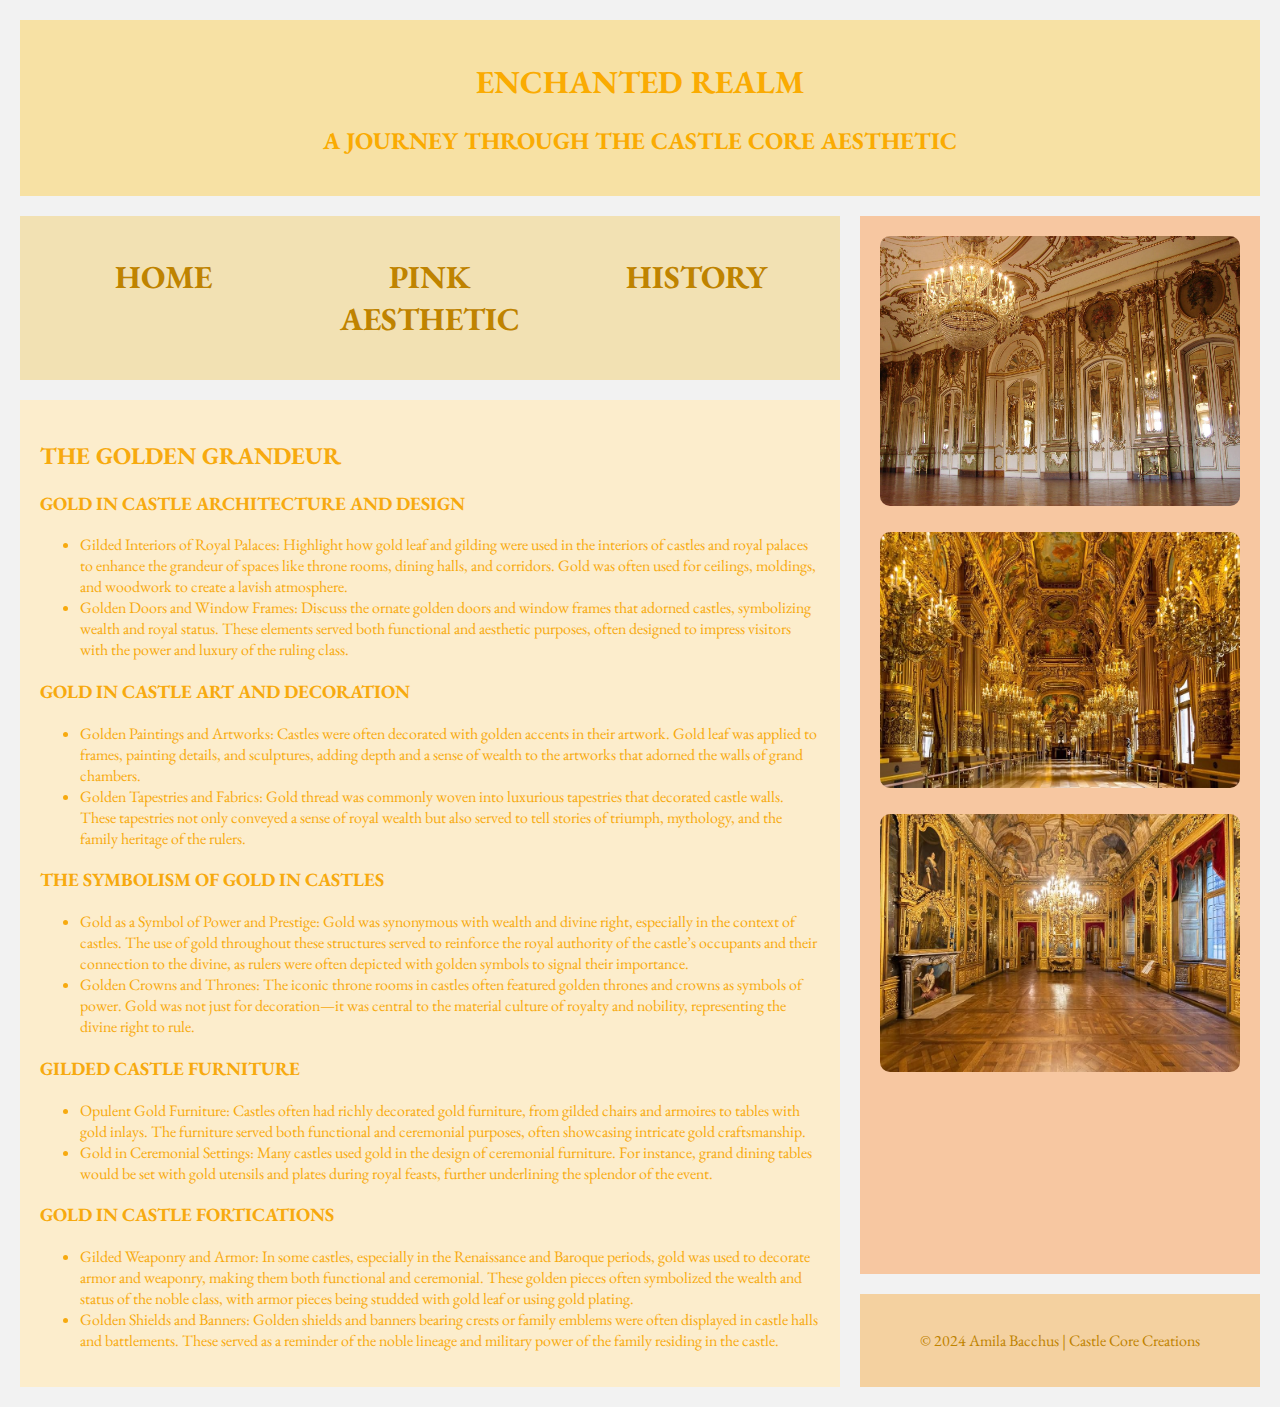
<file: index.html>
<!DOCTYPE html>
<html>
<head>
	<meta charset="utf-8">
	<meta name="viewport" content="width=device-width, initial-scale=1">

	<link rel="stylesheet" type="text/css" href="styles.css">
	<script src="sparkle.js"></script>
	<script src="https://code.jquery.com/jquery-3.6.0.min.js"></script>
	<link rel="preconnect" href="https://fonts.googleapis.com">
	<link rel="preconnect" href="https://fonts.gstatic.com" crossorigin>
	<link href="https://fonts.googleapis.com/css2?family=EB+Garamond:ital,wght@0,600;1,600&display=swap" rel="stylesheet">

	<title>CASTLECORE</title>
</head>
<body>

	<div class="castle container">
		<header>
			<h1>Enchanted Realm</h1>
            <h2>A Journey Through the Castle Core Aesthetic</h2>
		</header>
		<nav>
			<a href="index.html">HOME</a>
			<a href="gallery.html">PINK AESTHETIC</a>
			<a href="about.html">HISTORY</a>
		</nav>
		<main>
			<h2>THE GOLDEN GRANDEUR</h2>
            <h3>GOLD IN CASTLE ARCHITECTURE AND DESIGN</h3>
			<ul>
  				<li>Gilded Interiors of Royal Palaces: Highlight how gold leaf and gilding were used in the interiors of castles and royal palaces to enhance the grandeur of spaces like throne rooms, dining halls, and corridors. Gold was often used for ceilings, moldings, and woodwork to create a lavish atmosphere.</li>
  				<li>Golden Doors and Window Frames: Discuss the ornate golden doors and window frames that adorned castles, symbolizing wealth and royal status. These elements served both functional and aesthetic purposes, often designed to impress visitors with the power and luxury of the ruling class.</li>
			</ul>
			<h3>GOLD IN CASTLE ART AND DECORATION</h3>
			<ul>
  				<li>Golden Paintings and Artworks: Castles were often decorated with golden accents in their artwork. Gold leaf was applied to frames, painting details, and sculptures, adding depth and a sense of wealth to the artworks that adorned the walls of grand chambers.</li>
  				<li>Golden Tapestries and Fabrics: Gold thread was commonly woven into luxurious tapestries that decorated castle walls. These tapestries not only conveyed a sense of royal wealth but also served to tell stories of triumph, mythology, and the family heritage of the rulers.</li>
			</ul>
			<h3>THE SYMBOLISM OF GOLD IN CASTLES</h3>
			<ul>
  				<li>Gold as a Symbol of Power and Prestige: Gold was synonymous with wealth and divine right, especially in the context of castles. The use of gold throughout these structures served to reinforce the royal authority of the castle’s occupants and their connection to the divine, as rulers were often depicted with golden symbols to signal their importance.</li>
  				<li>Golden Crowns and Thrones: The iconic throne rooms in castles often featured golden thrones and crowns as symbols of power. Gold was not just for decoration—it was central to the material culture of royalty and nobility, representing the divine right to rule.</li>
			</ul>
			<h3>GILDED CASTLE FURNITURE</h3>
			<ul>
  				<li>Opulent Gold Furniture: Castles often had richly decorated gold furniture, from gilded chairs and armoires to tables with gold inlays. The furniture served both functional and ceremonial purposes, often showcasing intricate gold craftsmanship.</li>
  				<li>Gold in Ceremonial Settings: Many castles used gold in the design of ceremonial furniture. For instance, grand dining tables would be set with gold utensils and plates during royal feasts, further underlining the splendor of the event.</li>
			</ul>
			<h3>GOLD IN CASTLE FORTICATIONS</h3>
			<ul>
  				<li>Gilded Weaponry and Armor: In some castles, especially in the Renaissance and Baroque periods, gold was used to decorate armor and weaponry, making them both functional and ceremonial. These golden pieces often symbolized the wealth and status of the noble class, with armor pieces being studded with gold leaf or using gold plating.</li>
  				<li>Golden Shields and Banners: Golden shields and banners bearing crests or family emblems were often displayed in castle halls and battlements. These served as a reminder of the noble lineage and military power of the family residing in the castle.</li>
			</ul>

		</main>
		<aside>
            	<img src="images/room.jpg" alt="room" class="glow-img" width= "100%" height= auto>
            	<br>
            	<br>
            	<img src="images/gold3.jpg" alt="cinderella" class="glow-img" width= "100%" height= auto>
            	<br>
            	<br>
            	<img src="images/gold2.jpg" alt="cinderella" class="glow-img" width= "100%" height= auto>

		</aside>
		<footer> 
			<p>&copy; 2024 Amila Bacchus | Castle Core Creations</p>
		</footer>
</body>
</html>
</file>
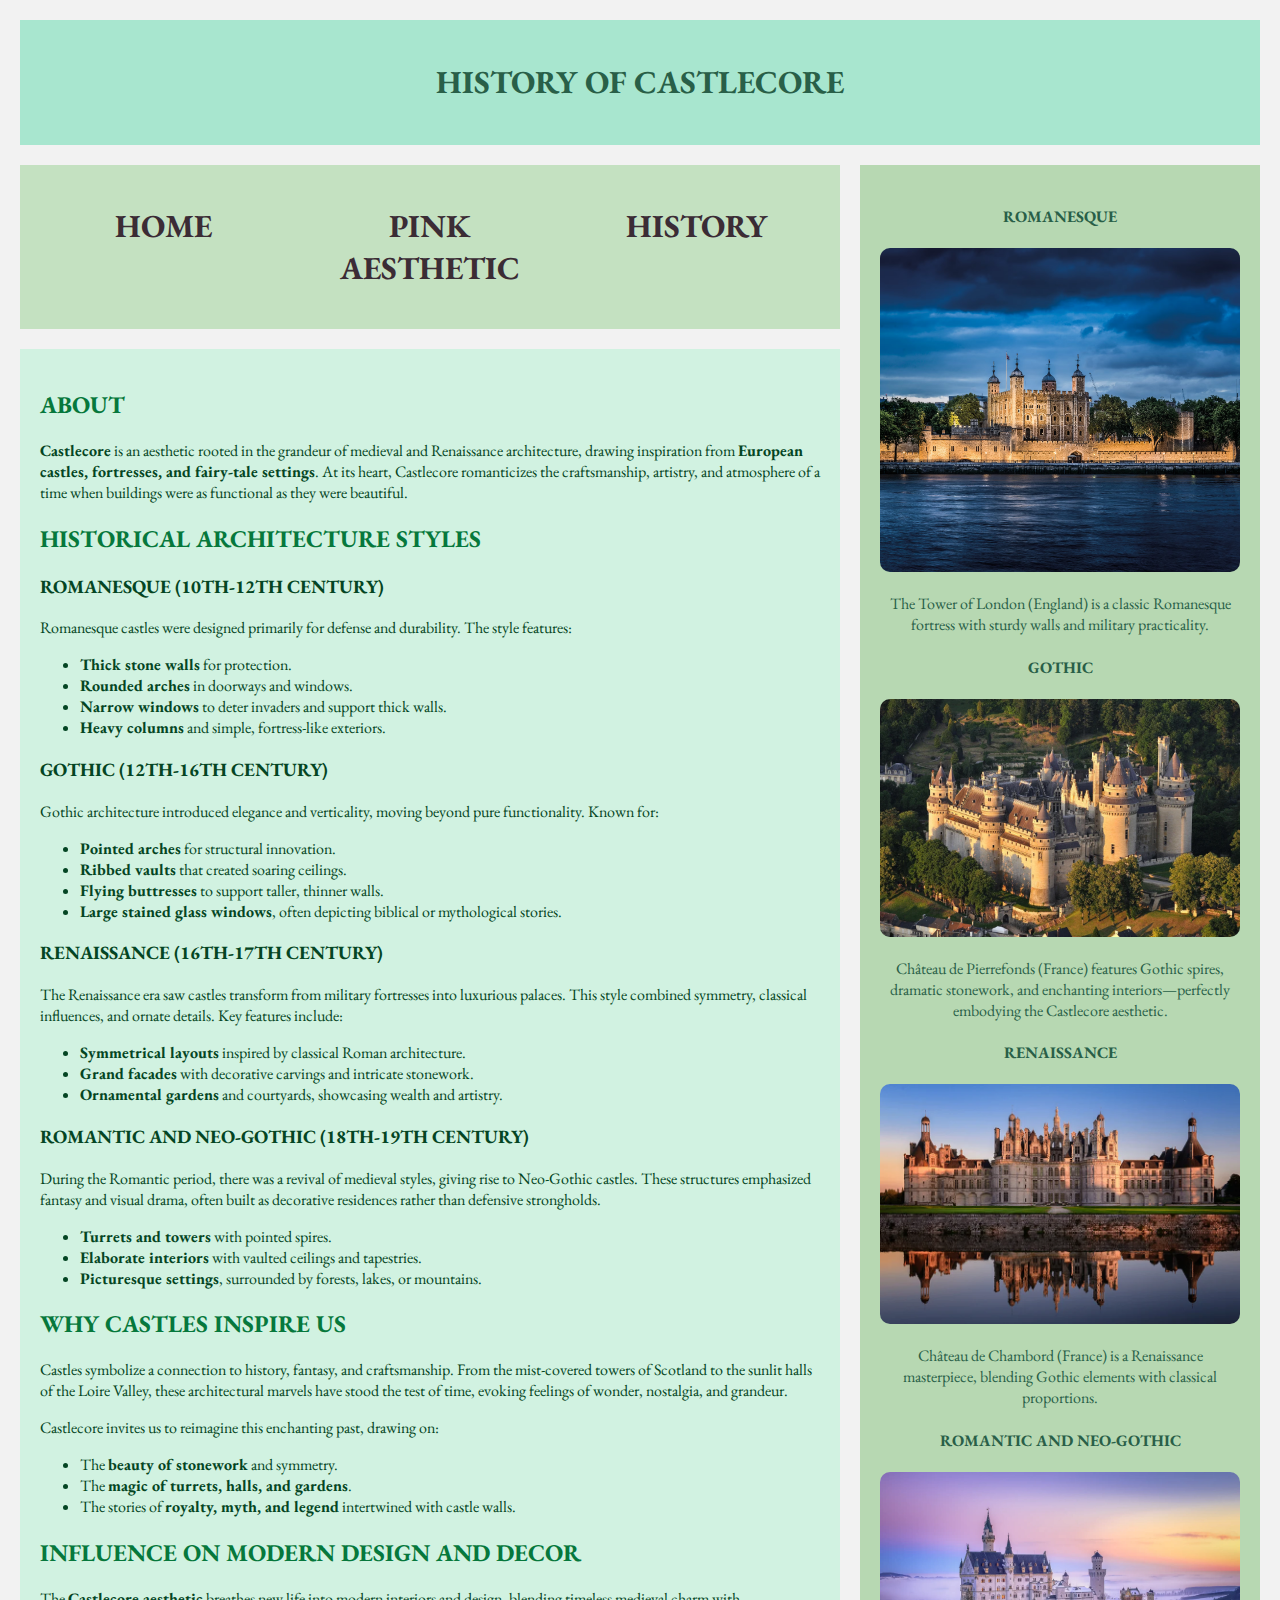
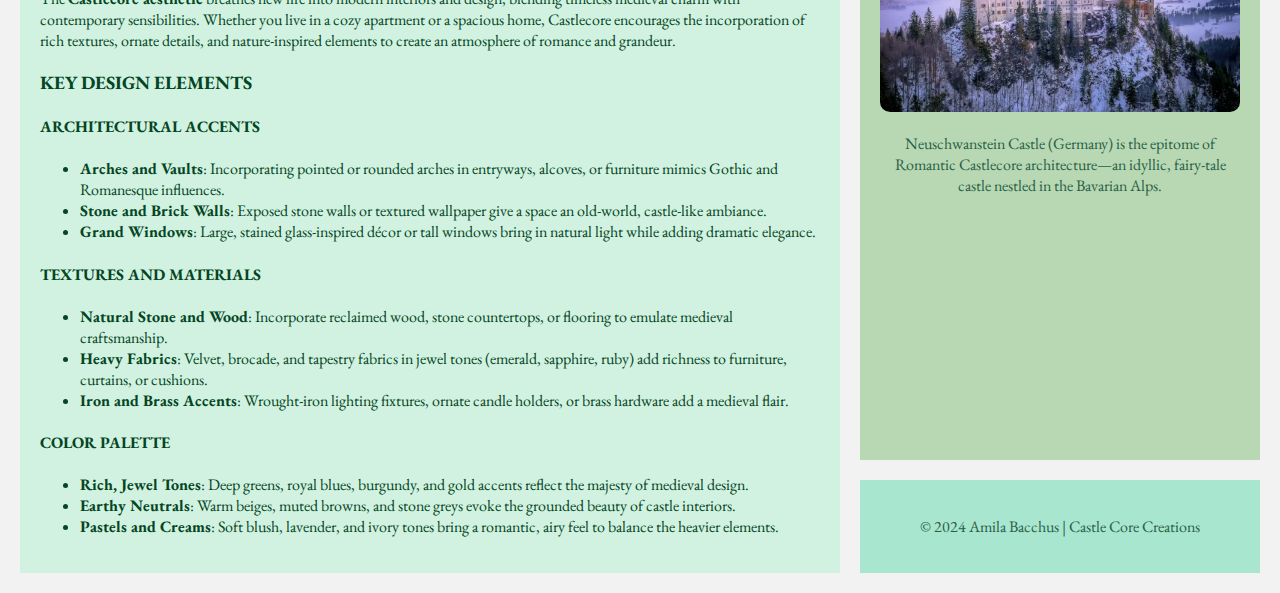
<file: about.html>
<!DOCTYPE html>
<html>
<head>
	<meta charset="utf-8">
	<meta name="viewport" content="width=device-width, initial-scale=1">

	<link rel="stylesheet" type="text/css" href="styles.css">
	<script src="sparkle.js"></script>
	<script src="https://code.jquery.com/jquery-3.6.0.min.js"></script>
	<link rel="preconnect" href="https://fonts.googleapis.com">
	<link rel="preconnect" href="https://fonts.gstatic.com" crossorigin>
	<link href="https://fonts.googleapis.com/css2?family=EB+Garamond:ital,wght@0,600;1,600&display=swap" rel="stylesheet">

	<title>HISTORY OF CASTLECORE</title>
</head>
<body>

	<div class="about container">
		<header>
			<h1>HISTORY OF CASTLECORE</h1>
		</header>
		<nav>
			<a href="index.html">HOME</a>
			<a href="gallery.html">PINK AESTHETIC</a>
			<a href="about.html">HISTORY</a>
		</nav>
		<main>
			<h2>ABOUT</h2>
			<p><b>Castlecore</b> is an aesthetic rooted in the grandeur of medieval and Renaissance architecture, drawing inspiration from <b>European castles, fortresses, and fairy-tale settings</b>. At its heart, Castlecore romanticizes the craftsmanship, artistry, and atmosphere of a time when buildings were as functional as they were beautiful.</p>

			<h2>HISTORICAL ARCHITECTURE STYLES</h2>
			
			<h3>ROMANESQUE (10TH-12TH CENTURY)</h3>
			<p>Romanesque castles were designed primarily for defense and durability. The style features:</p>
			<ul>
  				<li><b>Thick stone walls</b> for protection.</li>
  				<li><b>Rounded arches</b> in doorways and windows.</li>
  				<li><b>Narrow windows</b> to deter invaders and support thick walls.</li>
  				<li><b>Heavy columns</b> and simple, fortress-like exteriors.</li>
			</ul>
			<h3>GOTHIC (12TH-16TH CENTURY)</h3>
			<p>Gothic architecture introduced elegance and verticality, moving beyond pure functionality. Known for:</p>
			<ul>
  				<li><b>Pointed arches</b> for structural innovation.</li>
  				<li><b>Ribbed vaults</b> that created soaring ceilings.</li>
  				<li><b>Flying buttresses</b> to support taller, thinner walls.</li>
  				<li><b>Large stained glass windows</b>, often depicting biblical or mythological stories.</li>
			</ul>
			<h3>RENAISSANCE (16TH-17TH CENTURY)</h3>
			<p>The Renaissance era saw castles transform from military fortresses into luxurious palaces. This style combined symmetry, classical influences, and ornate details. Key features include:</p>
			<ul>
  				<li><b>Symmetrical layouts</b> inspired by classical Roman architecture.</li>
  				<li><b>Grand facades</b> with decorative carvings and intricate stonework.</li>
  				<li><b>Ornamental gardens</b> and courtyards, showcasing wealth and artistry.</li>
			</ul>
			<h3>ROMANTIC AND NEO-GOTHIC (18TH-19TH CENTURY)</h3>
			<p>During the Romantic period, there was a revival of medieval styles, giving rise to Neo-Gothic castles. These structures emphasized fantasy and visual drama, often built as decorative residences rather than defensive strongholds.</p>
			<ul>
  				<li><b>Turrets and towers</b> with pointed spires.</li>
  				<li><b>Elaborate interiors</b> with vaulted ceilings and tapestries.</li>
  				<li><b>Picturesque settings</b>, surrounded by forests, lakes, or mountains.</li>
			</ul>

			<h2>WHY CASTLES INSPIRE US</h2>
			<p>Castles symbolize a connection to history, fantasy, and craftsmanship. From the mist-covered towers of Scotland to the sunlit halls of the Loire Valley, these architectural marvels have stood the test of time, evoking feelings of wonder, nostalgia, and grandeur.</p>
			<p>Castlecore invites us to reimagine this enchanting past, drawing on:</p>
			<ul>
  				<li>The <b>beauty of stonework</b> and symmetry.</li>
  				<li>The <b>magic of turrets, halls, and gardens</b>.</li>
  				<li>The stories of <b>royalty, myth, and legend</b> intertwined with castle walls.</li>
			</ul>

			<h2>INFLUENCE ON MODERN DESIGN AND DECOR</h2>
			<p>The <b>Castlecore aesthetic</b> breathes new life into modern interiors and design, blending timeless medieval charm with contemporary sensibilities. Whether you live in a cozy apartment or a spacious home, Castlecore encourages the incorporation of rich textures, ornate details, and nature-inspired elements to create an atmosphere of romance and grandeur.</p>
			<h3>KEY DESIGN ELEMENTS</h3>
			<h4>ARCHITECTURAL ACCENTS</h4>
			<ul>
  				<li><b>Arches and Vaults</b>: Incorporating pointed or rounded arches in entryways, alcoves, or furniture mimics Gothic and Romanesque influences.</li>
  				<li><b>Stone and Brick Walls</b>: Exposed stone walls or textured wallpaper give a space an old-world, castle-like ambiance.</li>
  				<li><b>Grand Windows</b>: Large, stained glass-inspired décor or tall windows bring in natural light while adding dramatic elegance.</li>
			</ul>
			<h4>TEXTURES AND MATERIALS</h4>
			<ul>
  				<li><b>Natural Stone and Wood</b>: Incorporate reclaimed wood, stone countertops, or flooring to emulate medieval craftsmanship.</li>
  				<li><b>Heavy Fabrics</b>: Velvet, brocade, and tapestry fabrics in jewel tones (emerald, sapphire, ruby) add richness to furniture, curtains, or cushions.</li>
  				<li><b>Iron and Brass Accents</b>: Wrought-iron lighting fixtures, ornate candle holders, or brass hardware add a medieval flair.</li>
			</ul>
			<h4>COLOR PALETTE</h4>
			<ul>
  				<li><b>Rich, Jewel Tones</b>: Deep greens, royal blues, burgundy, and gold accents reflect the majesty of medieval design.</li>
  				<li><b>Earthy Neutrals</b>: Warm beiges, muted browns, and stone greys evoke the grounded beauty of castle interiors.</li>
  				<li><b>Pastels and Creams</b>: Soft blush, lavender, and ivory tones bring a romantic, airy feel to balance the heavier elements.</li>
			</ul>
		</main>

		<aside>
			<h4>ROMANESQUE</h4>
			<a href="https://en.wikipedia.org/wiki/Tower_of_London" target="_blank"><img src="images/london.avif" alt="london tower" class="glow-img" width= "100%" height= auto></a>
			
			<p>The Tower of London (England) is a classic Romanesque fortress with sturdy walls and military practicality.</p>
			
			<h4>GOTHIC</h4>
			<a href="https://en.wikipedia.org/wiki/Ch%C3%A2teau_de_Pierrefonds" target="_blank"><img src="images/cdp.webp" alt="cdp" class="glow-img" width= "100%" height=auto></a>
		
			<p>Château de Pierrefonds (France) features Gothic spires, dramatic stonework, and enchanting interiors—perfectly embodying the Castlecore aesthetic.</p>
		
			<h4>RENAISSANCE</h4>
			<a href="https://en.wikipedia.org/wiki/Ch%C3%A2teau_de_Chambord" target="_blank"><img src="images/cdc.webp" alt="cdc" class="glow-img" width= "100%" height=auto></a>
			<br>
			<p>Château de Chambord (France) is a Renaissance masterpiece, blending Gothic elements with classical proportions.</p>
		
			<h4>ROMANTIC AND NEO-GOTHIC</h4>
			<a href="https://en.wikipedia.org/wiki/Neuschwanstein_Castle" target="_blank"><img src="images/neusch.webp" alt="neusch" class="glow-img" width= "100%" height=auto></a>
			<br>
			<p>Neuschwanstein Castle (Germany) is the epitome of Romantic Castlecore architecture—an idyllic, fairy-tale castle nestled in the Bavarian Alps.</p>
		</aside>

		<footer>
			<p>&copy; 2024 Amila Bacchus | Castle Core Creations</p>
		</footer>

</body>
</html>
</file>
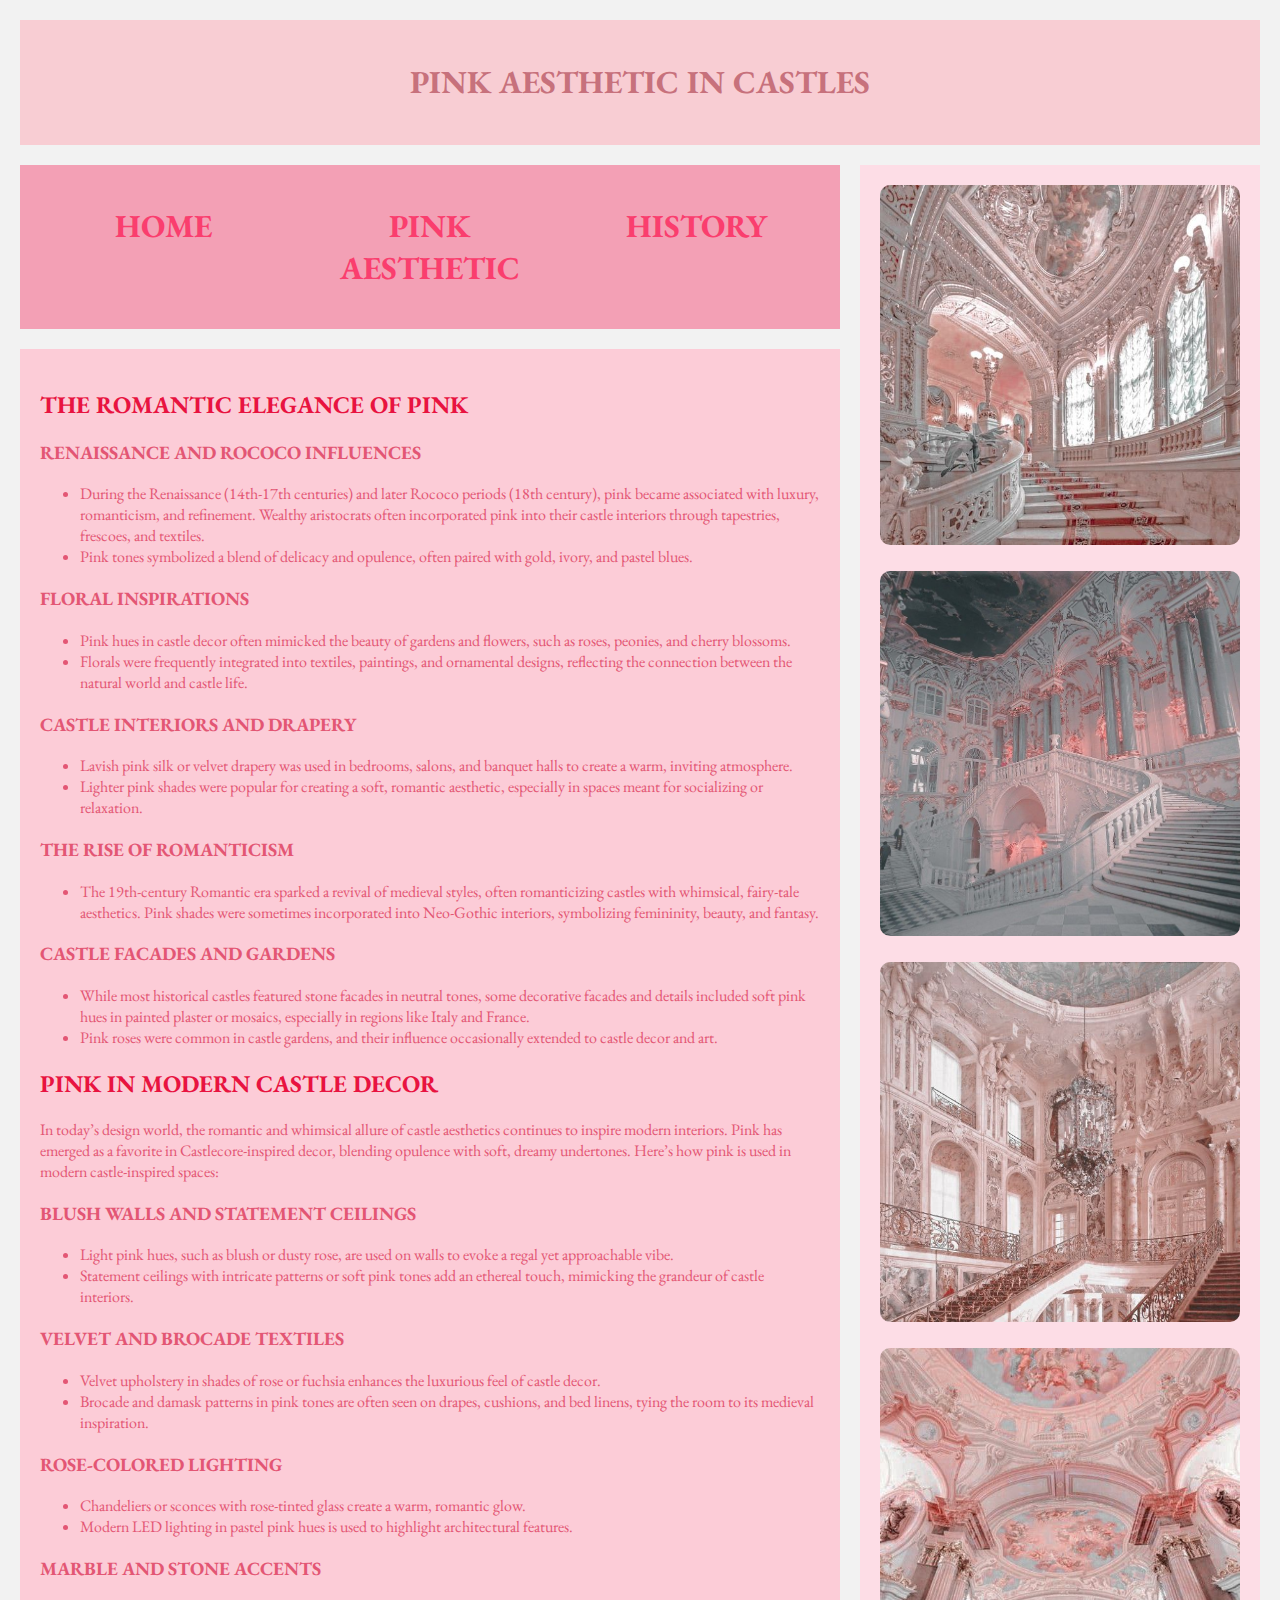
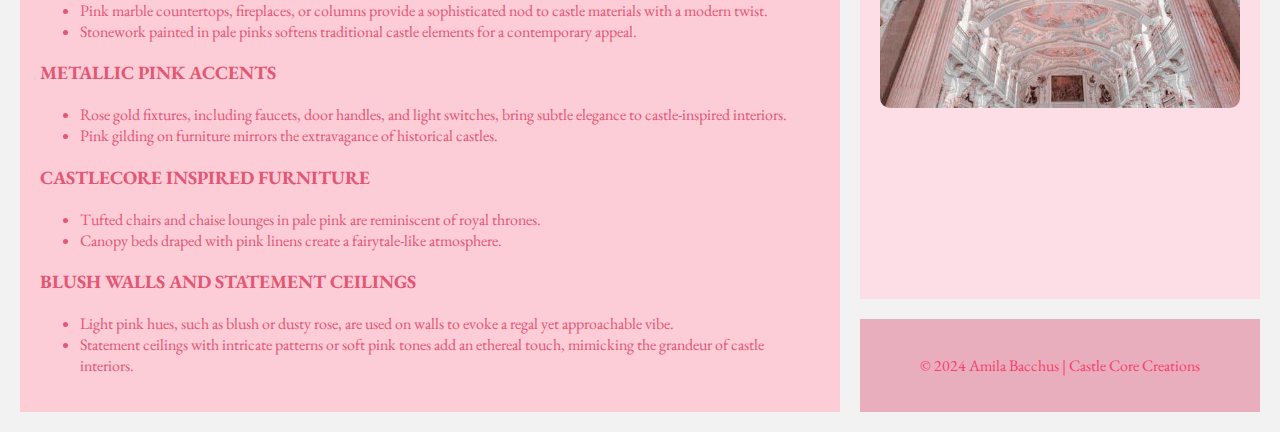
<file: gallery.html>
<!DOCTYPE html>
<html>
<head>
	<meta charset="utf-8">
	<meta name="viewport" content="width=device-width, initial-scale=1">

	<link rel="stylesheet" type="text/css" href="styles.css">
	<script src="sparkle.js"></script>
	<script src="https://code.jquery.com/jquery-3.6.0.min.js"></script>
	<link rel="preconnect" href="https://fonts.googleapis.com">
	<link rel="preconnect" href="https://fonts.gstatic.com" crossorigin>
	<link href="https://fonts.googleapis.com/css2?family=EB+Garamond:ital,wght@0,600;1,600&display=swap" rel="stylesheet">

	<title>PINK AESTHETIC</title>

</head>
<body>
	<div class="gallery container">
		<header>
			<h1>PINK AESTHETIC IN CASTLES</h1>
			<h2></h2>
		</header>

		<nav>
			<a href="index.html">HOME</a>
			<a href="gallery.html">PINK AESTHETIC</a>
			<a href="about.html">HISTORY</a>
		</nav>

		<main>
			<h2>THE ROMANTIC ELEGANCE OF PINK</h2>
			
			<h3>RENAISSANCE AND ROCOCO INFLUENCES</h3>
			<ul>
  				<li>During the Renaissance (14th-17th centuries) and later Rococo periods (18th century), pink became associated with luxury, romanticism, and refinement. Wealthy aristocrats often incorporated pink into their castle interiors through tapestries, frescoes, and textiles.</li>
  				<li>Pink tones symbolized a blend of delicacy and opulence, often paired with gold, ivory, and pastel blues.</li>
			</ul>
			<h3>FLORAL INSPIRATIONS</h3>
			<ul>
  				<li>Pink hues in castle decor often mimicked the beauty of gardens and flowers, such as roses, peonies, and cherry blossoms.</li>
  				<li>Florals were frequently integrated into textiles, paintings, and ornamental designs, reflecting the connection between the natural world and castle life.</li>
			</ul>
			<h3>CASTLE INTERIORS AND DRAPERY</h3>
			<ul>
  				<li>Lavish pink silk or velvet drapery was used in bedrooms, salons, and banquet halls to create a warm, inviting atmosphere.</li>
  				<li>Lighter pink shades were popular for creating a soft, romantic aesthetic, especially in spaces meant for socializing or relaxation.</li>
			</ul>
			<h3>THE RISE OF ROMANTICISM</h3>
			<ul>
  				<li>The 19th-century Romantic era sparked a revival of medieval styles, often romanticizing castles with whimsical, fairy-tale aesthetics. Pink shades were sometimes incorporated into Neo-Gothic interiors, symbolizing femininity, beauty, and fantasy.</li>
			</ul>
			<h3>CASTLE FACADES AND GARDENS</h3>
			<ul>
  				<li>While most historical castles featured stone facades in neutral tones, some decorative facades and details included soft pink hues in painted plaster or mosaics, especially in regions like Italy and France.</li>
  				<li>Pink roses were common in castle gardens, and their influence occasionally extended to castle decor and art.</li>
			</ul>
			<h2>PINK IN MODERN CASTLE DECOR</h2>
			<p>In today’s design world, the romantic and whimsical allure of castle aesthetics continues to inspire modern interiors. Pink has emerged as a favorite in Castlecore-inspired decor, blending opulence with soft, dreamy undertones. Here’s how pink is used in modern castle-inspired spaces:</p>
			
			<h3>BLUSH WALLS AND STATEMENT CEILINGS</h3>
			<ul>
  				<li>Light pink hues, such as blush or dusty rose, are used on walls to evoke a regal yet approachable vibe.</li>
  				<li>Statement ceilings with intricate patterns or soft pink tones add an ethereal touch, mimicking the grandeur of castle interiors.</li>
			</ul>
			<h3>VELVET AND BROCADE TEXTILES</h3>
			<ul>
  				<li>Velvet upholstery in shades of rose or fuchsia enhances the luxurious feel of castle decor.</li>
  				<li>Brocade and damask patterns in pink tones are often seen on drapes, cushions, and bed linens, tying the room to its medieval inspiration.</li>
			</ul>
			<h3>ROSE-COLORED LIGHTING</h3>
			<ul>
  				<li>Chandeliers or sconces with rose-tinted glass create a warm, romantic glow.</li>
  				<li>Modern LED lighting in pastel pink hues is used to highlight architectural features.</li>
			</ul>
			<h3>MARBLE AND STONE ACCENTS</h3>
			<ul>
  				<li>Pink marble countertops, fireplaces, or columns provide a sophisticated nod to castle materials with a modern twist.</li>
  				<li>Stonework painted in pale pinks softens traditional castle elements for a contemporary appeal.</li>
			</ul>
			<h3>METALLIC PINK ACCENTS</h3>
			<ul>
  				<li>Rose gold fixtures, including faucets, door handles, and light switches, bring subtle elegance to castle-inspired interiors.</li>
  				<li>Pink gilding on furniture mirrors the extravagance of historical castles.</li>
			</ul>
			<h3>CASTLECORE INSPIRED FURNITURE</h3>
			<ul>
  				<li>Tufted chairs and chaise lounges in pale pink are reminiscent of royal thrones.</li>
  				<li>Canopy beds draped with pink linens create a fairytale-like atmosphere.</li>
			</ul>
			<h3>BLUSH WALLS AND STATEMENT CEILINGS</h3>
			<ul>
  				<li>Light pink hues, such as blush or dusty rose, are used on walls to evoke a regal yet approachable vibe.</li>
  				<li>Statement ceilings with intricate patterns or soft pink tones add an ethereal touch, mimicking the grandeur of castle interiors.</li>
			</ul>

		</main>
		<aside>
			<img src="images/pink1.jpeg" alt="Image 1"class="glow-img" >
			<br>
			<br>
			<img src="images/pink2.jpg" alt="Image 1"class="glow-img" >
			<br>
			<br>
			<img src="images/pink3.jpg" alt="Image 1"class="glow-img" >
			<br>
			<br>
			<img src="images/pink4.jpg" alt="Image 1"class="glow-img" >

		</aside>
		<footer>
			<p>&copy; 2024 Amila Bacchus | Castle Core Creations</p>
		</footer>
</body>
</html>
</file>
<file: styles.css>
/* START border-box fix */
html {
  box-sizing: border-box;
}

*,
*:before,
*:after {
  box-sizing: inherit;
}

/* END border-box fix */


body {
  padding: 0;
  margin: 0;
  background-color: #f2f2f2;
  font-family: "EB Garamond", "Georgia", serif;
  font-optical-sizing: auto;
  font-weight: normal;
  font-style: normal;
  font-variation-settings: "wdth" 100;
}

h1,
h2,
h3 {
  text-transform: uppercase;
}

.container {
  background: #f2f2f2;
  display: grid;
  grid-template-columns: repeat(12, minmax(0, 1fr));
  width: calc(100% - 40px);
  gap: 20px;
  margin: 20px auto;
}

.container>* {
  padding: 20px;
}

@keyframes slideIn {
  from {
    transform: translateY(-100%);
    opacity: 0;
  }

  to {
    transform: translateY(0);
    opacity: 1;
  }
}

@keyframes slideInFromLeft {
  from {
    transform: translateX(-100%);
    opacity: 0;
  }

  to {
    transform: translateX(0);
    opacity: 1;
  }
}

@keyframes slideInFromRight {
  from {
    transform: translateX(100%);
    opacity: 0;
  }

  to {
    transform: translateX(0);
    opacity: 1;
  }
}

.container header {
  background: #f7e1a4;
  grid-column: 1 / 13;
  grid-row: 1 / 2;
  animation: slideIn 1.2s ease forwards;
  text-align: center;
  color: #faab02;
}

.container main {
  background: #fcedcc;
  grid-column: 1 / 9;
  grid-row: 3 / 5;
  color: #f7aa0f;
  animation: slideInFromLeft 1.2s ease forwards;
}

.index h2 {
  color: #f0a102;
}

.container nav {
  background: #f2e1b3;
  grid-column: 1 / 9;
  grid-row: 2 / 3;
  animation: slideInFromLeft 1.7s ease forwards;
}

.container nav a {
  text-decoration: none;
  color: #bf8300;
  font-weight: bold;
  transition: color 0.3s;
}

.container nav a:hover {
  color: #ffee2e;
}

.container aside {
  background: #f7c7a1;
  grid-column: 9 / 13;
  grid-row: 2 / 4;
  color: #6a4c92;
  text-align: center;
  animation: slideInFromRight 1.7s ease forwards;
}

@keyframes slideInFooter {
  from {
    transform: translateY(100%);
  }

  to {
    transform: translateY(0);
  }
}

.container footer {
  background: #f4d1a0;
  grid-column: 9 / 13;
  grid-row: 4 / 5;
  animation: slideInFooter 1.2s ease forwards;
  color: #bf8300;
  text-align: center;
}

.gallery {
  background: #f2f2f2;
  display: grid;
  grid-template-columns: repeat(12, minmax(0, 1fr));
  width: calc(100% - 40px);
  gap: 20px;
  margin: 20px auto;
}


.gallery>* {
  padding: 20px;
}

.gallery header {
  background: #f8cdd3;
  color: #c7717c;
  grid-column: 1 / 13;
  grid-row: 1 / 2;
  animation: slideIn 1.2s ease forwards;
}

.gallery main {
  background: #fcccd7;
  grid-column: 1 / 9;
  grid-row: 3 / 5;
  color: #e35674;
  animation: slideInFromLeft 1.2s ease forwards;
}

.gallery h2 {
  color: #e81340;
}

.gallery nav {
  background: #f3a0b5;
  grid-column: 1 / 9;
  grid-row: 2 / 3;
  animation: slideInFromLeft 1.7s ease forwards;
}

.gallery nav a {
  text-decoration: none;
  color: #fa3e6e;
}

.gallery nav a:hover {
  color: #ffdbfa;
}

.gallery aside {
  background: #fddde6;
  grid-column: 9 / 13;
  grid-row: 2 / 4;
  color: #7b68ee;
  text-align: center;
  animation: slideInFromRight 1.2s ease forwards;
}

.gallery footer {
  background: #e8aebd;
  grid-column: 9 / 13;
  grid-row: 4 / 5;
  animation: slideInFooter 1s ease forwards;
  color: #fa3e6e;
}

/*ABOUT*/
.about {
  background: #f2f2f2;
  display: grid;
  grid-template-columns: repeat(12, minmax(0, 1fr));
  width: calc(100% - 40px);
  gap: 20px;
  margin: 20px auto;
}

.about>* {
  padding: 20px;
}


.about header {
  background: #a8e6cf;
  color: #295f48;
  grid-column: 1 / 13;
  grid-row: 1 / 2;
  animation: slideIn 1s ease forwards;
}

.about h2 {
  color: #06783c;
}

.about main {
  background: #d1f2e1;
  color: #044523;
  grid-column: 1 / 9;
  grid-row: 3 / 5;
  animation: slideInFromLeft 1.2s ease forwards;
}

.about nav {
  background: #c4e1c1;
  grid-column: 1 / 9;
  grid-row: 2 / 3;
  animation: slideInFromLeft 1.7s ease forwards;
}

.about nav a {
  text-decoration: none;
  color: #3b2c35;
}

.about nav a:hover {
  color: #a8e6cf;
}

.about aside {
  text-align: center;
  background: #b7d8b2;
  color: #295f48;
  grid-column: 9 / 13;
  grid-row: 2 / 4;
  animation: slideInFromRight 1.2s ease forwards;
}

.about footer {
  background: #a8e6cf;
  color: #295f48;
  grid-column: 9 / 13;
  grid-row: 4 / 5;
  animation: slideInFooter 1s ease forwards;
}

.sparkle {
  position: absolute;
  width: 10px;
  height: 10px;
  background: rgba(255, 219, 250, 1);
  border-radius: 50%;
  pointer-events: none;
  box-shadow: 0 0 10px rgba(255, 105, 180, 0.8), 0 0 20px rgba(255, 105, 180, 0.6);
  animation: sparkle-animation 1.5s ease-out forwards;
}

@keyframes sparkle-animation {
  0% {
    transform: scale(1) translateY(0);
    opacity: 1;
  }

  50% {
    transform: scale(1.5) translateY(-10px);
    opacity: 0.8;
  }

  100% {
    transform: scale(2) translateY(-20px);
    opacity: 0;
  }
}

.glow-img {
  width: 100%;
  max-width: 400px;
  transition: box-shadow 0.3s ease, transform 0.3s ease;
  border-radius: 10px;
  /* ROUND IMAGE CORNERS */
}

.glow-img:hover {
  box-shadow: 0 0 15px #ffdbfa, 0 0 30px #ffdbfa;
  /* GLOW */
  transform: scale(1.05);
  /* ZOOM IN */
}

.container nav,
.gallery nav,
.about nav {
  font-size: 1.3rem;
  /* Make nav text bigger */
  padding: 30px 20px;
  /* Add space inside the nav */
}

.container nav a,
.gallery nav a,
.about nav a {
  font-size: 2rem;
  display: block;
  /* Makes each link take up a grid cell cleanly */
  text-align: center;
  padding: 10px 0;
  /* Adds vertical spacing */
}

/* Grid layout for nav links */
.container nav,
.gallery nav,
.about nav {
  display: grid;
  grid-template-columns: repeat(auto-fit, minmax(120px, 1fr));
  gap: 20px;
  /* Space between links */
  justify-items: center;
  /* Center links horizontally */
}
</file>
